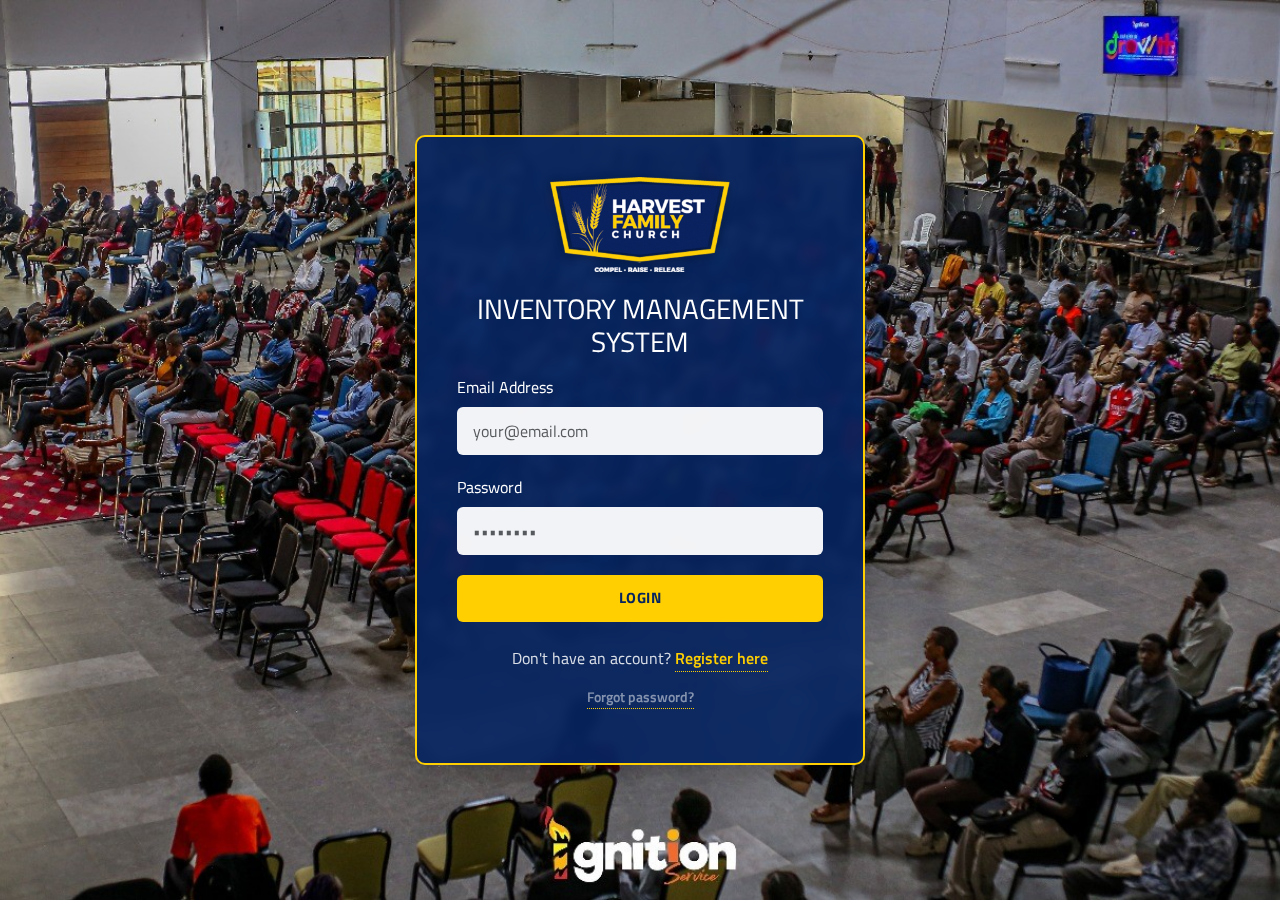
<file: Frontend/index.html>
<!DOCTYPE html>
<html lang="en">
<head>
    <meta charset="UTF-8">
    <meta name="viewport" content="width=device-width, initial-scale=1.0">
    <title>Login | HFC Inventory</title>
    <link rel="stylesheet" href="https://cdn.jsdelivr.net/npm/bootstrap@5.3.0/dist/css/bootstrap.min.css">
    <link rel="stylesheet" href="https://cdn.jsdelivr.net/npm/bootstrap-icons@1.10.0/font/bootstrap-icons.css">
    <link rel="stylesheet" href="css/auth.css">
    <link href="https://fonts.googleapis.com/css2?family=Titillium+Web:wght@400;600;700&display=swap" rel="stylesheet">
    <style>
        .church-logo {
            text-indent: 100%;
            white-space: nowrap;
            overflow: hidden;
        }
    </style>
</head>
<body class="auth-page">
    <div class="auth-container">
        <div class="text-center mb-3">
            <img src="images/HFC-logo.png" alt="Harvest Family Church" class="church-logo">
            <h3 class="mt-2">INVENTORY MANAGEMENT SYSTEM</h3>
        </div>
        
        <form id="loginForm" class="auth-form">
            <div class="mb-3">
                <label for="email" class="form-label">Email Address</label>
                <input type="email" id="email" class="form-control" placeholder="your@email.com" required>
            </div>
            <div class="mb-3">
                <label for="password" class="form-label">Password</label>
                <input type="password" id="password" class="form-control" placeholder="••••••••" required>
            </div>
            <button type="submit" class="btn btn-hfc w-100">
                <span id="loginSpinner" class="spinner-border spinner-border-sm d-none"></span>
                Login
            </button>
            <div id="loginError" class="alert alert-danger mt-3 d-none"></div>
        </form>

        <div class="auth-footer mt-4">
            <p>Don't have an account? <a href="register.html">Register here</a></p>
            <p class="small mt-2"><a href="#" class="text-white-50">Forgot password?</a></p>
        </div>
    </div>

    <script>
        // Check if the user is already logged in
        const wasLoggedIn = localStorage.getItem('wasLoggedIn');
        const existingUser = JSON.parse(localStorage.getItem('user'));
        if (existingUser && wasLoggedIn === 'true') {
            // Smart redirection based on role (default to 'clerk' if missing)
            const role = existingUser.role || 'clerk';
    const redirectPage = role === 'admin' ? 'dashboard.html' : 'inventory.html';
    window.location.href = redirectPage;
}

        document.getElementById('loginForm').addEventListener('submit', function(event) {
            event.preventDefault();

            const email = document.getElementById('email').value.trim();
            const password = document.getElementById('password').value.trim();
            const spinner = document.getElementById('loginSpinner');
            const errorBox = document.getElementById('loginError');

            spinner.classList.remove('d-none');
            errorBox.classList.add('d-none');

            // Simulated user list (you can replace this with your real users from localStorage)
            const users = JSON.parse(localStorage.getItem('users')) || [];

            const foundUser = users.find(user => user.email === email && user.password === password);

            if (foundUser) {
                // Store user in localStorage and redirect
                localStorage.setItem('user', JSON.stringify(foundUser));

                const role = foundUser.role || 'clerk';
                const redirectPage = role === 'admin' ? 'dashboard.html' : 'inventory.html';
                window.location.href = redirectPage;
            } else {
                errorBox.textContent = 'Invalid email or password. Please try again.';
                errorBox.classList.remove('d-none');
            }

            spinner.classList.add('d-none');
        });
    </script>
</body>
</html>
</file>
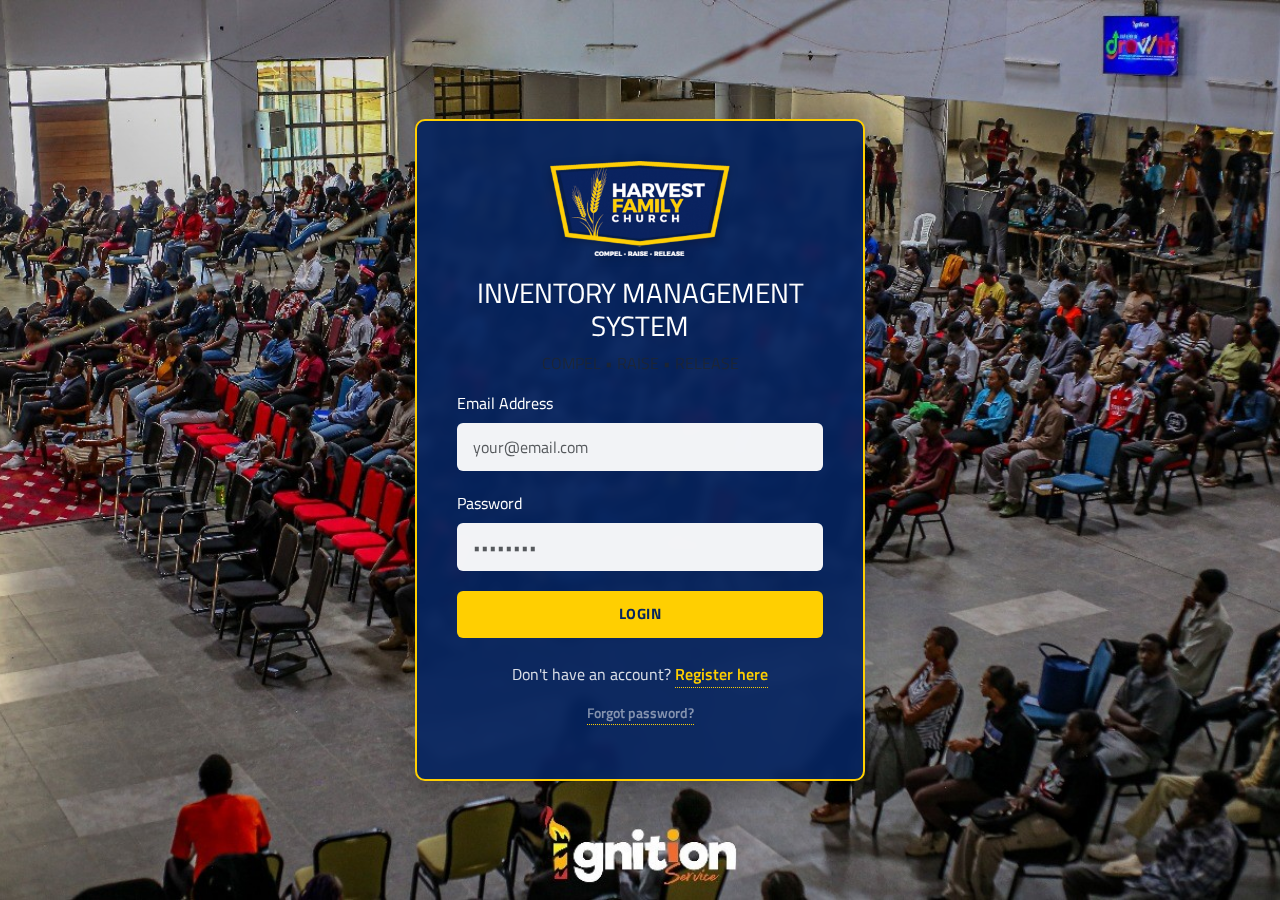
<file: Updated codes/index.html>
<!DOCTYPE html>
<html lang="en">
<head>
    <meta charset="UTF-8">
    <meta name="viewport" content="width=device-width, initial-scale=1.0">
    <title>Login | HFC Inventory</title>
    <link rel="stylesheet" href="https://cdn.jsdelivr.net/npm/bootstrap@5.3.0/dist/css/bootstrap.min.css">
    <link rel="stylesheet" href="https://cdn.jsdelivr.net/npm/bootstrap-icons@1.10.0/font/bootstrap-icons.css">
    <link rel="stylesheet" href="css/auth.css">
    <link href="https://fonts.googleapis.com/css2?family=Titillium+Web:wght@400;600;700&display=swap" rel="stylesheet">
    <style>
        /* Additional style to ensure logo text doesn't show */
        .church-logo {
            text-indent: 100%;
            white-space: nowrap;
            overflow: hidden;
        }
    </style>
</head>
<body class="auth-page">
    <div class="auth-container">
        <div class="text-center mb-3"> <!-- Reduced margin-bottom -->
            <img src="images/HFC-logo.png" alt="Harvest Family Church" class="church-logo">
            <h3 class="mt-2">INVENTORY MANAGEMENT SYSTEM</h3> <!-- Reduced margin-top -->
            <p class="text-muted">COMPEL • RAISE • RELEASE</p>
        </div>
        
        <form id="loginForm" class="auth-form">
            <div class="mb-3">
                <label for="email" class="form-label">Email Address</label>
                <input type="email" id="email" class="form-control" placeholder="your@email.com" required>
            </div>
            <div class="mb-3">
                <label for="password" class="form-label">Password</label>
                <input type="password" id="password" class="form-control" placeholder="••••••••" required>
            </div>
            <button type="submit" class="btn btn-hfc w-100">
                <span id="loginSpinner" class="spinner-border spinner-border-sm d-none"></span>
                Login
            </button>
            <div id="loginError" class="alert alert-danger mt-3 d-none"></div>
        </form>

        <div class="auth-footer mt-4">
            <p>Don't have an account? <a href="register.html">Register here</a></p>
            <p class="small mt-2"><a href="#" class="text-white-50">Forgot password?</a></p>
        </div>
    </div>

    <script>
        // Check if the user is already logged in by checking localStorage
        const user = JSON.parse(localStorage.getItem('user'));

        // Debugging: Log the user data to the console
        console.log('Logged in user:', user);

        // If a user is found in localStorage, redirect to the inventory page
        if (user) {
            console.log('Redirecting to inventory...');
            window.location.href = 'inventory.html';
        }

        // Handle the login form submission
        document.getElementById('loginForm').addEventListener('submit', function(event) {
            event.preventDefault(); // Prevent the default form submission

            // Show loading spinner while checking credentials
            document.getElementById('loginSpinner').classList.remove('d-none');
            
            // Get the form values
            const email = document.getElementById('email').value;
            const password = document.getElementById('password').value;

            // Sample login credentials (replace with real validation logic)
            if (email === 'admin@hfc.com' && password === 'password123') {
                // Simulate successful login by saving user info to localStorage
                localStorage.setItem('user', JSON.stringify({ email: email, name: 'Admin' }));

                // Redirect to inventory page upon successful login
                window.location.href = 'inventory.html';
            } else {
                // Show error message if login credentials are incorrect
                document.getElementById('loginError').classList.remove('d-none');
                document.getElementById('loginError').textContent = 'Invalid email or password. Please try again.';
            }

            // Hide loading spinner after processing
            document.getElementById('loginSpinner').classList.add('d-none');
        });
    </script>
    <script src="js/auth.js"></script>
</body>
</html>
</file>
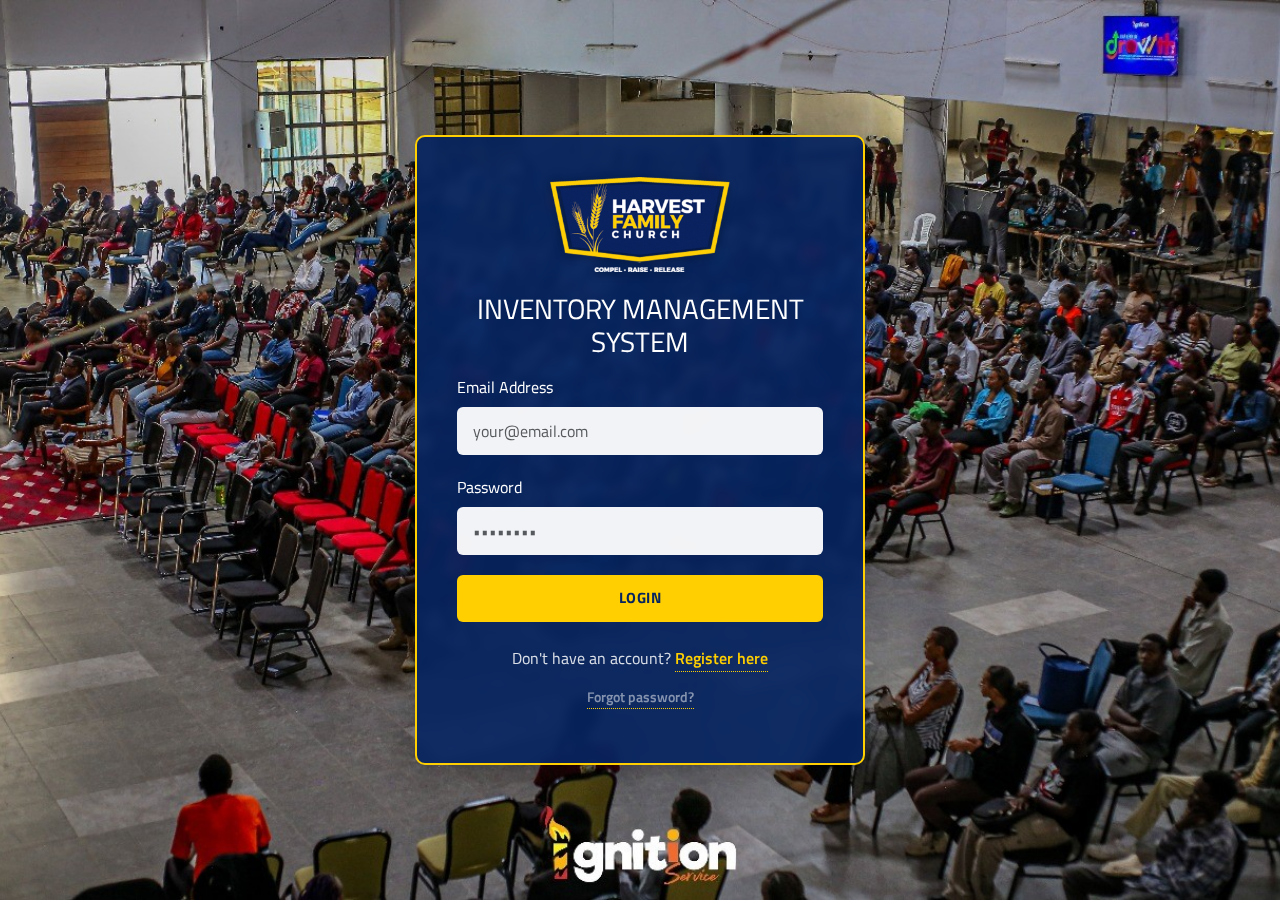
<file: Frontend/dashboard.html>
<!DOCTYPE html>
<html lang="en">
<head>
    <meta charset="UTF-8">
    <meta name="viewport" content="width=device-width, initial-scale=1.0">
    <title>Dashboard | HFC Inventory</title>
    <link rel="stylesheet" href="css/style.css">
    <link rel="stylesheet" href="https://cdn.jsdelivr.net/npm/bootstrap@5.3.0/dist/css/bootstrap.min.css">
    <link rel="stylesheet" href="https://cdn.jsdelivr.net/npm/bootstrap-icons@1.10.0/font/bootstrap-icons.css">
    <link href="https://fonts.googleapis.com/css2?family=Titillium+Web:wght@400;600;700&display=swap" rel="stylesheet">
</head>
<body>
    <span id="currentUserName">User</span>
    <!-- Dynamic Navbar -->
    <div id="navbarContainer"></div>

    <div class="container py-4">
        <!-- Welcome Banner -->
        <div class="card bg-hfc-blue text-white mb-4 border-0 shadow">
            <div class="card-body">
                <div class="row align-items-center">
                    <div class="col-md-8">
                        <h2 class="mb-3">Welcome, <span id="dashboardUserName">Administrator</span></h2>
                        <p class="mb-0">Last login: <span id="lastLoginDate">Today</span></p>
                    </div>
                    <div class="col-md-4 text-center">
                        <img src="images/HFC-logo.png" alt="HFC Logo" class="img-fluid" style="max-height: 80px;">
                    </div>
                </div>
            </div>
        </div>

        <!-- Quick Stats -->
        <div class="row mb-4">
            <!-- Quick Stats Cards go here -->
            <div class="col-md-4 mb-3">
                <div class="card h-100 border-0 shadow-sm hover-effect">
                    <div class="card-body">
                        <div class="d-flex justify-content-between align-items-center">
                            <div>
                                <h6 class="text-muted mb-2">TOTAL ITEMS</h6>
                                <h3 class="mb-0" id="totalItems">127</h3>
                            </div>
                            <div class="bg-hfc-blue-light rounded-circle p-3">
                                <i class="bi bi-box-seam text-white fs-4"></i>
                            </div>
                        </div>
                    </div>
                </div>
            </div>
            <div class="col-md-4 mb-3">
                <div class="card h-100 border-0 shadow-sm hover-effect">
                    <div class="card-body">
                        <div class="d-flex justify-content-between align-items-center">
                            <div>
                                <h6 class="text-muted mb-2">LOW STOCK</h6>
                                <h3 class="mb-0" id="lowStock">8</h3>
                            </div>
                            <div class="bg-warning rounded-circle p-3">
                                <i class="bi bi-exclamation-triangle text-white fs-4"></i>
                            </div>
                        </div>
                    </div>
                </div>
            </div>
            <div class="col-md-4 mb-3">
                <div class="card h-100 border-0 shadow-sm hover-effect">
                    <div class="card-body">
                        <div class="d-flex justify-content-between align-items-center">
                            <div>
                                <h6 class="text-muted mb-2">CATEGORIES</h6>
                                <h3 class="mb-0" id="categoriesCount">12</h3>
                            </div>
                            <div class="bg-success rounded-circle p-3">
                                <i class="bi bi-tags text-white fs-4"></i>
                            </div>
                        </div>
                    </div>
                </div>
            </div>
        </div>

        <div class="dropdown">
            <button class="btn btn-outline-light dropdown-toggle" type="button" data-bs-toggle="dropdown" aria-expanded="false">
                <i class="bi bi-person-circle"></i> <span id="userName">Shekinah</span>
            </button>
            <ul class="dropdown-menu dropdown-menu-end">
                <li><a class="dropdown-item" href="#" onclick="logout()">Logout</a></li>
            </ul>
        </div>        

        <!-- Recent Activity -->
        <div class="row">
            <div class="col-md-8 mb-4">
                <div class="card border-0 shadow">
                    <div class="card-header bg-hfc-blue text-white">
                        <h5 class="mb-0"><i class="bi bi-clock-history me-2"></i>Recent Activity</h5>
                    </div>
                    <div class="card-body">
                        <div class="list-group list-group-flush" id="recentActivityList">
                            <!-- Dynamic content for recent activity will go here -->
                        </div>
                    </div>
                </div>
            </div>

            <div class="col-md-4">
                <div class="card border-0 shadow">
                    <div class="card-header bg-hfc-blue text-white">
                        <h5 class="mb-0"><i class="bi bi-lightning-charge me-2"></i>Quick Actions</h5>
                    </div>
                    <div class="card-body">
                        <a href="inventory.html" class="btn btn-hfc-blue w-100 mb-3">
                            <i class="bi bi-box-seam me-2"></i>Manage Inventory
                        </a>
                        <button class="btn btn-outline-hfc-blue w-100 mb-3">
                            <i class="bi bi-plus-circle me-2"></i>Add New Item
                        </button>
                        <button class="btn btn-outline-hfc-blue w-100 mb-3">
                            <i class="bi bi-people me-2"></i>Manage Users
                        </button>
                        <button class="btn btn-outline-hfc-blue w-100">
                            <i class="bi bi-printer me-2"></i>Generate Report
                        </button>
                    </div>
                </div>
            </div>
        </div>

    </div>

    <script src="js/main.js"></script>
    <script>
        // Load navbar
        fetch('partials/navbar.html')
            .then(response => {
                if (!response.ok) {
                    throw new Error("Navbar file not found");
                }
                return response.text();
            })
            .then(data => {
                document.getElementById('navbarContainer').innerHTML = data;

                // Update user info
                const user = JSON.parse(localStorage.getItem('user')) || { name: 'Administrator', lastLogin: 'Today' };

                document.getElementById('dashboardUserName').textContent = user.name;
                document.getElementById('userName').textContent = user.name.split(' ')[0];

                if (user.lastLogin) {
                    document.getElementById('lastLoginDate').textContent = new Date(user.lastLogin).toLocaleString();
                }
            })
            .catch(error => console.error("Error loading navbar:", error));
    </script>
    
    <script>
        function logout() {
            localStorage.removeItem('user'); // Clear current user session
            window.location.href = 'index.html'; // Redirect to login page
        }

        // Optional: Block access to dashboard if no user is logged in
        window.addEventListener('DOMContentLoaded', () => {
            const currentUser = JSON.parse(localStorage.getItem('user'));
            if (!currentUser) {
                window.location.href = 'index.html'; // Send to login page
            }
        });

        const currentUser = JSON.parse(localStorage.getItem('user'));
        if (currentUser) {
            document.getElementById('currentUserName').textContent = currentUser.name;
        }

        // Dynamic recent activity
        const recentActivityData = [
            { action: 'Added 10 Bibles to inventory', time: '2 hours ago', icon: 'bi-plus-circle-fill', iconColor: 'text-success' },
            { action: 'Checked out 2 Microphones', time: 'Yesterday', icon: 'bi-dash-circle-fill', iconColor: 'text-danger' },
            { action: 'Updated Communion supplies', time: '3 days ago', icon: 'bi-pencil-fill', iconColor: 'text-primary' }
        ];

        const activityList = document.getElementById('recentActivityList');
        recentActivityData.forEach(activity => {
            const activityItem = document.createElement('div');
            activityItem.classList.add('list-group-item', 'd-flex', 'justify-content-between', 'align-items-center');
            activityItem.innerHTML = `
                <div>
                    <i class="bi ${activity.icon} ${activity.iconColor} me-2"></i>
                    <span>${activity.action}</span>
                </div>
                <small class="text-muted">${activity.time}</small>
            `;
            activityList.appendChild(activityItem);
        });
    </script>
</body>
</html>
</file>
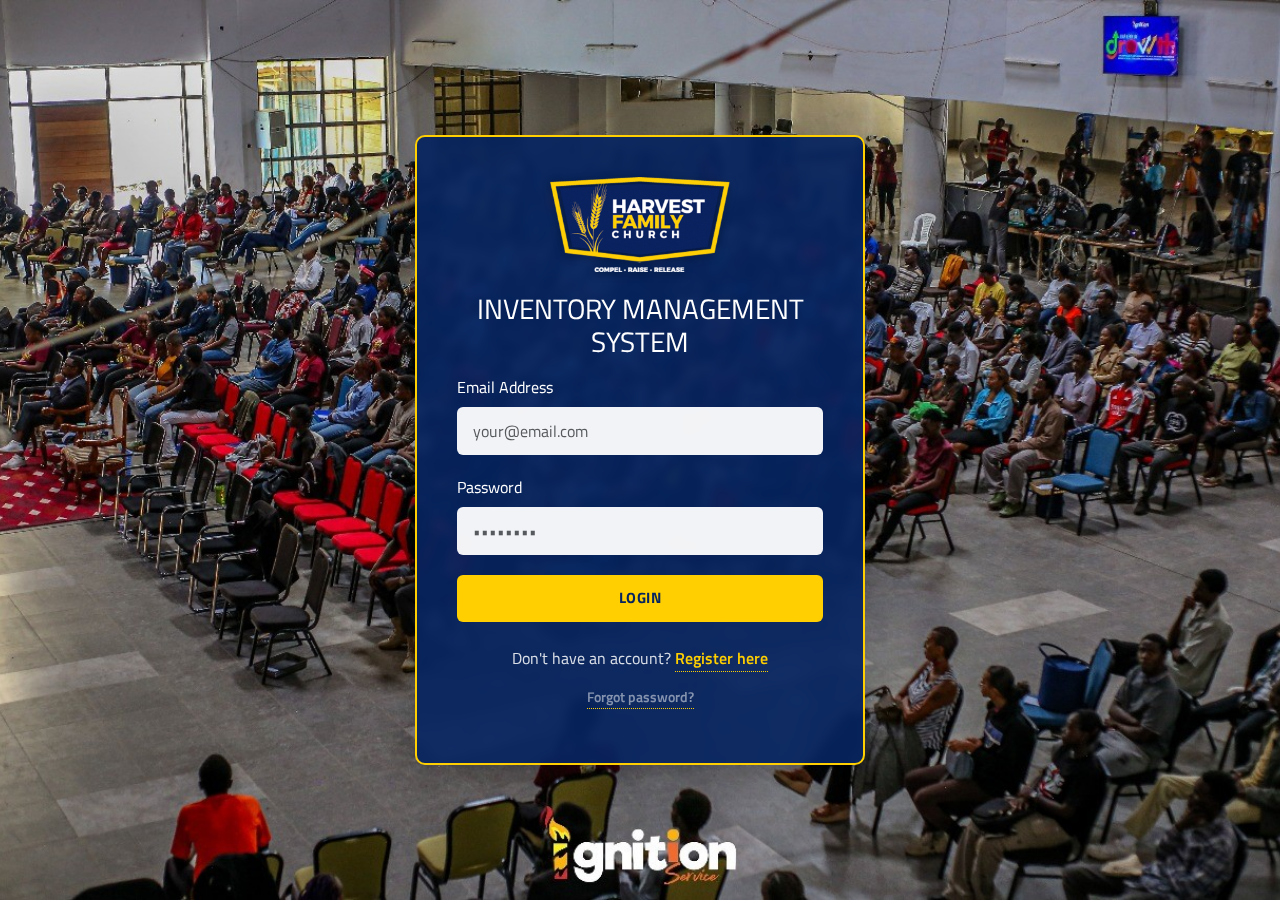
<file: Frontend/inventory.html>
<!DOCTYPE html>
<html lang="en">
<head>
    <meta charset="UTF-8" />
    <meta name="viewport" content="width=device-width, initial-scale=1.0"/>
    <title>Inventory | HFC Management</title>

    <!-- Bootstrap CSS -->
    <link rel="stylesheet" href="https://cdn.jsdelivr.net/npm/bootstrap@5.3.0/dist/css/bootstrap.min.css" />
    
    <!-- Bootstrap Icons -->
    <link rel="stylesheet" href="https://cdn.jsdelivr.net/npm/bootstrap-icons@1.10.0/font/bootstrap-icons.css" />

    <!-- Custom CSS -->
    <link rel="stylesheet" href="css/style.css" />
</head>
<body>
    <!-- Dynamic Navbar -->
    <div id="navbarContainer"></div>

    <div class="container py-4">
        <!-- Page Header -->
        <div class="d-flex justify-content-between align-items-center mb-4">
            <h2><i class="bi bi-box-seam"></i> Inventory Management</h2>
            <button class="btn btn-primary" data-bs-toggle="modal" data-bs-target="#addItemModal">
                <i class="bi bi-plus-lg"></i> Add Item
            </button>
        </div>

        <!-- Filters -->
        <div class="row mb-4">
            <div class="col-md-6">
                <input type="text" id="searchInput" class="form-control" placeholder="Search items..." />
            </div>
            <div class="col-md-6">
                <select id="categoryFilter" class="form-select">
                    <option value="all">All Categories</option>
                    <option value="Books">Books & Literature</option>
                    <option value="Electronics">Electronics</option>
                    <option value="Furniture">Furniture</option>
                    <option value="Music">Musical Instruments</option>
                    <option value="Cleaning">Cleaning & Maintenance</option>
                    <option value="Office">Office Supplies</option>
                    <option value="Worship">Communion & Worship</option>
                    <option value="Kitchen">Kitchen & Hospitality</option>
                    <option value="Events">Event & Decoration</option>
                    <option value="Transport">Vehicles & Transport</option>
                </select>
            </div>
        </div>

        <!-- Inventory Table -->
        <div class="table-responsive">
            <table class="table table-striped table-hover">
                <thead class="table-dark">
                    <tr>
                        <th>ID</th>
                        <th>Item Name</th>
                        <th>Category</th>
                        <th>Quantity</th>
                        <th>Status</th>
                        <th>Actions</th>
                    </tr>
                </thead>
                <tbody id="inventoryTable">
                    <!-- Inventory items will be dynamically inserted here -->
                </tbody>
            </table>
        </div>
    </div>

    <!-- Add Item Modal -->
    <div class="modal fade" id="addItemModal" tabindex="-1" aria-hidden="true">
        <div class="modal-dialog">
            <div class="modal-content">
                <div class="modal-header">
                    <h5 class="modal-title">Add New Item</h5>
                    <button type="button" class="btn-close" data-bs-dismiss="modal" aria-label="Close"></button>
                </div>
                <div class="modal-body">
                    <form id="addItemForm">
                        <!-- You can add your form fields here -->
                        <div class="mb-3">
                            <label for="itemName" class="form-label">Item Name</label>
                            <input type="text" class="form-control" id="itemName" required>
                        </div>
                        <div class="mb-3">
                            <label for="itemCategory" class="form-label">Category</label>
                            <select id="itemCategory" class="form-select" required>
                               <option value="">Select category</option>
                               <option value="Books">Books & Literature</option>
                               <option value="Electronics">Electronics</option>
                               <option value="Furniture">Furniture</option>
                               <option value="Music">Musical Instruments</option>
                               <option value="Cleaning">Cleaning & Maintenance</option>
                               <option value="Office">Office Supplies</option>
                               <option value="Worship">Communion & Worship</option>
                               <option value="Kitchen">Kitchen & Hospitality</option>
                               <option value="Events">Event & Decoration</option>
                               <option value="Transport">Vehicles & Transport</option>
                                <!-- Add more if needed -->
                            </select>
                        </div>
                        <div class="mb-3">
                            <label for="itemQuantity" class="form-label">Quantity</label>
                            <input type="number" class="form-control" id="itemQuantity" required>
                        </div>
                        <button type="submit" class="btn btn-primary">Add Item</button>
                    </form>
                </div>
            </div>
        </div>
    </div>

    <!-- Request Item Modal -->
    <div class="modal fade" id="requestModal" tabindex="-1" aria-hidden="true">
        <div class="modal-dialog">
            <div class="modal-content">
                <div class="modal-header">
                    <h5 class="modal-title">Item Request</h5>
                    <button type="button" class="btn-close" data-bs-dismiss="modal" aria-label="Close"></button>
                </div>
                <div class="modal-body">
                    <form id="requestForm">
                        <!-- You can add your request form fields here -->
                        <div class="mb-3">
                            <label for="requestItemName" class="form-label">Item Name</label>
                            <input type="text" class="form-control" id="requestItemName" required>
                        </div>
                        <div class="mb-3">
                            <label for="requestQuantity" class="form-label">Quantity</label>
                            <input type="number" class="form-control" id="requestQuantity" required>
                        </div>
                        <button type="submit" class="btn btn-success">Submit Request</button>
                    </form>
                </div>
            </div>
        </div>
    </div>

    <!-- Bootstrap Bundle (includes Popper for modals) -->
    <script src="https://cdn.jsdelivr.net/npm/bootstrap@5.3.0/dist/js/bootstrap.bundle.min.js"></script>

    <!-- Your Scripts -->
    <script src="js/main.js"></script>
    <script src="js/inventory.js"></script>
</body>
</html>
</file>
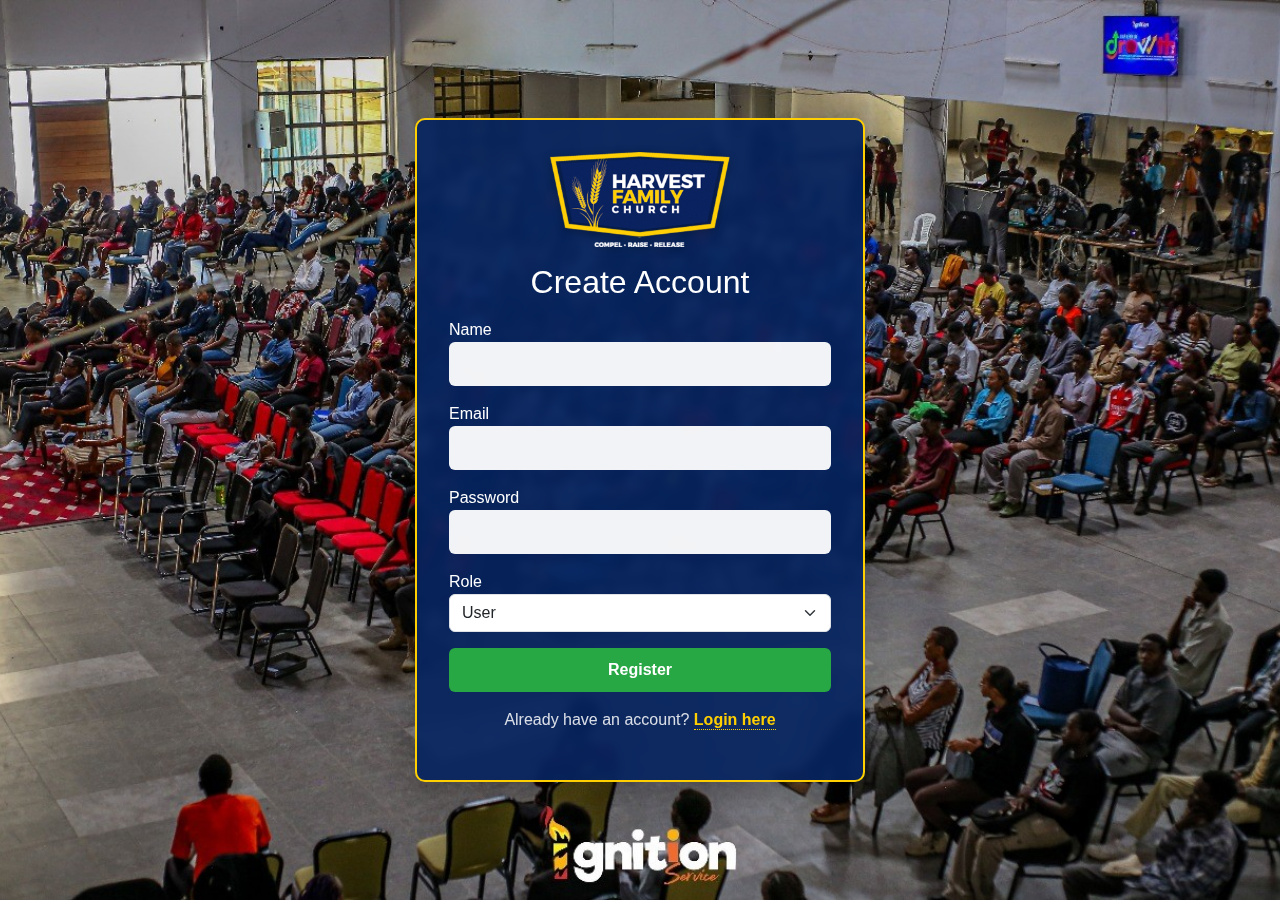
<file: Frontend/register.html>
<!DOCTYPE html>
<html lang="en">
<head>
    <meta charset="UTF-8" />
    <meta name="viewport" content="width=device-width, initial-scale=1.0"/>
    <title>Register | HFC Inventory</title>
    <link rel="stylesheet" href="https://cdn.jsdelivr.net/npm/bootstrap@5.3.0/dist/css/bootstrap.min.css" />
    <link rel="stylesheet" href="css/auth.css" />
    <style>
        .church-logo {
            max-width: 180px;
            height: auto;
            margin: 0 auto 1rem;
            display: block;
            text-indent: -9999px;
            overflow: hidden;
        }
        .auth-container {
            padding: 2rem;
        }
        .auth-form input {
            width: 100%;
            padding: 10px;
            margin-bottom: 1rem;
        }
        .btn-success {
            width: 100%;
            padding: 10px;
        }
    </style>
</head>
<body class="auth-page">
    <div class="auth-container">
        <div class="text-center mb-3">
            <img src="images/HFC-logo.png" alt="Harvest Family Church" class="church-logo" />
            <h2>Create Account</h2>
        </div>

        <form id="registerForm" class="auth-form">
            <form action="register.php" method="post">
                <div class="mb-3">
                    <label>Name</label>
                    <input type="text" name="name" class="form-control" required />
                </div>
                <div class="mb-3">
                    <label>Email</label>
                    <input type="email" name="email" class="form-control" required />
                </div>
                <div class="mb-3">
                    <label>Password</label>
                    <input type="password" name="password" class="form-control" required />
                </div>
                <div class="mb-3">
                    <label>Role</label>
                    <select name="role" class="form-select" required>
                        <option value="user">User</option>
                        <option value="admin">Admin</option>
                    </select>
                </div>
                <button type="submit" class="btn btn-success w-100" id="registerBtn">
                <span id="registerSpinner" class="spinner-border spinner-border-sm d-none"></span>
                <span id="registerText">Register</span>
            </button>        

            <div id="registerError" class="alert alert-danger mt-3 d-none"></div>
        </form>

        <div class="auth-footer mt-3">
            <p>Already have an account? <a href="index.html">Login here</a></p>
        </div>
    </div>

    <script>
        // Register form handler
        document.getElementById('registerForm').addEventListener('submit', function (event) {
            event.preventDefault();

            const name = document.getElementById('name').value.trim();
            const email = document.getElementById('email').value.trim();
            const password = document.getElementById('password').value;

            const registerBtn = document.getElementById('registerBtn');
            const spinner = document.getElementById('registerSpinner');
            const registerText = document.getElementById('registerText');
            const errorBox = document.getElementById('registerError');

            // Reset UI
            errorBox.classList.add('d-none');
            spinner.classList.remove('d-none');
            registerText.textContent = 'Registering...';
            registerBtn.disabled = true;

            // Password validation
            if (password.length < 6) {
                return showError("Password must be at least 6 characters.");
            }

            // Get users
            let users = JSON.parse(localStorage.getItem('users')) || [];

            // Check for duplicate
            if (users.some(user => user.email === email)) {
                return showError("An account with this email already exists.");
            }

            // Save user
            const newUser = { name, email, password };
            users.push(newUser);
            localStorage.setItem('users', JSON.stringify(users));

            // Auto-login: store current user
            localStorage.setItem('user', JSON.stringify({ name, email }));

            // Redirect to dashboard
            setTimeout(() => {
                window.location.href = 'dashboard.html';
            }, 1000);
        });

        // Show error message
        function showError(message) {
            const errorBox = document.getElementById('registerError');
            const spinner = document.getElementById('registerSpinner');
            const registerText = document.getElementById('registerText');
            const registerBtn = document.getElementById('registerBtn');

            errorBox.textContent = message;
            errorBox.classList.remove('d-none');
            spinner.classList.add('d-none');
            registerText.textContent = 'Register';
            registerBtn.disabled = false;
        }
    </script>
</body>
</html>
</file>
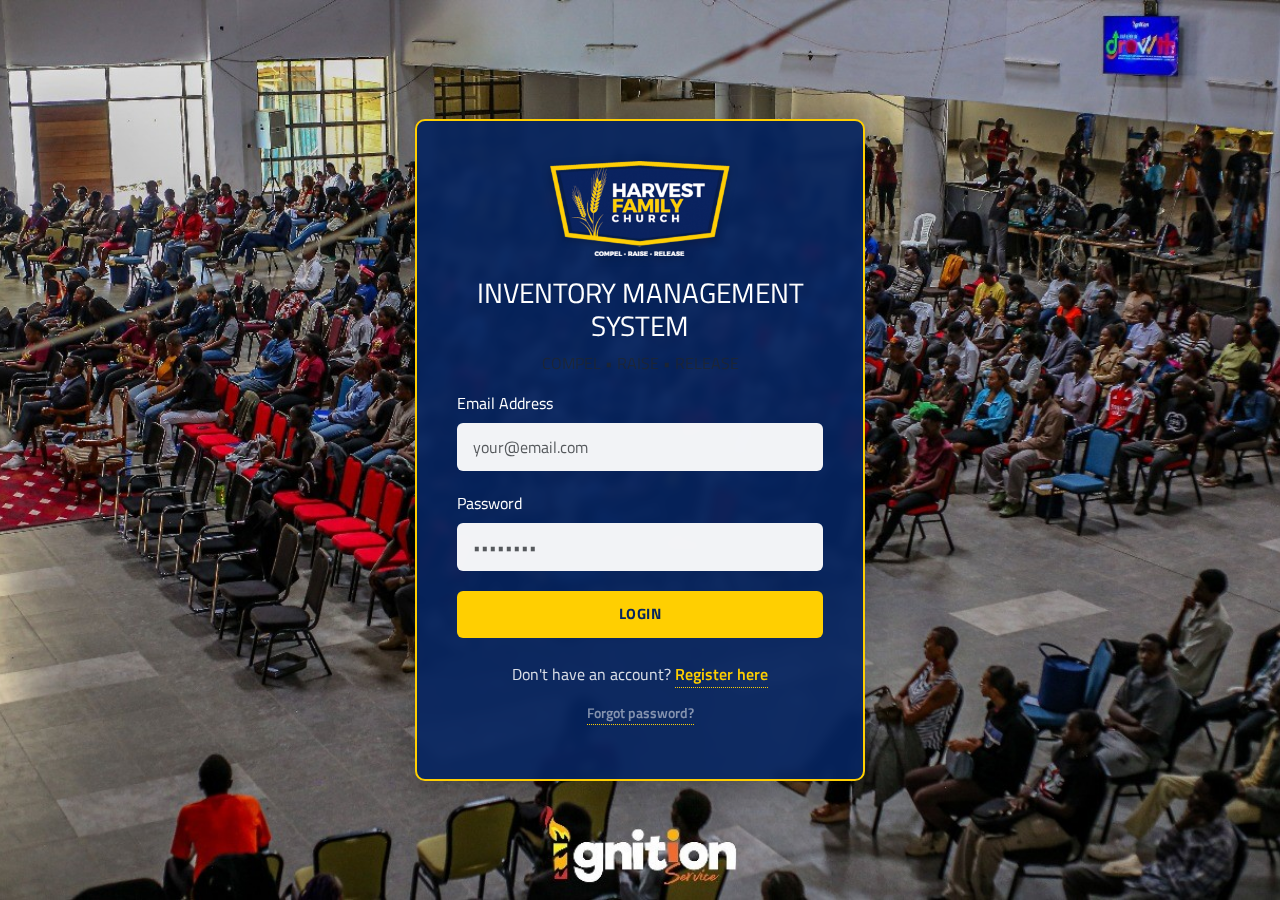
<file: Updated codes/dashboard.html>
<!DOCTYPE html>
<html lang="en">
<head>
    <meta charset="UTF-8">
    <meta name="viewport" content="width=device-width, initial-scale=1.0">
    <title>Dashboard | HFC Inventory</title>
    <link rel="stylesheet" href="css/style.css">
    <link rel="stylesheet" href="https://cdn.jsdelivr.net/npm/bootstrap@5.3.0/dist/css/bootstrap.min.css">
    <link rel="stylesheet" href="https://cdn.jsdelivr.net/npm/bootstrap-icons@1.10.0/font/bootstrap-icons.css">
    <link href="https://fonts.googleapis.com/css2?family=Titillium+Web:wght@400;600;700&display=swap" rel="stylesheet">
</head>
<body>
    <!-- Dynamic Navbar -->
    <div id="navbarContainer"></div>

    <div class="container py-4">
        <!-- Welcome Banner -->
        <div class="card bg-hfc-blue text-white mb-4 border-0 shadow">
            <div class="card-body">
                <div class="row align-items-center">
                    <div class="col-md-8">
                        <h2 class="mb-3">Welcome, <span id="dashboardUserName">Administrator</span></h2>
                        <p class="mb-0">Last login: <span id="lastLoginDate">Today</span></p>
                    </div>
                    <div class="col-md-4 text-center">
                        <img src="images/HFC-logo.png" alt="HFC Logo" class="img-fluid" style="max-height: 80px;">
                    </div>
                </div>
            </div>
        </div>

        <!-- Quick Stats -->
        <div class="row mb-4">
            <!-- Quick Stats Cards go here -->
            <div class="col-md-4 mb-3">
                <div class="card h-100 border-0 shadow-sm hover-effect">
                    <div class="card-body">
                        <div class="d-flex justify-content-between align-items-center">
                            <div>
                                <h6 class="text-muted mb-2">TOTAL ITEMS</h6>
                                <h3 class="mb-0">127</h3>
                            </div>
                            <div class="bg-hfc-blue-light rounded-circle p-3">
                                <i class="bi bi-box-seam text-white fs-4"></i>
                            </div>
                        </div>
                    </div>
                </div>
            </div>
            <div class="col-md-4 mb-3">
                <div class="card h-100 border-0 shadow-sm hover-effect">
                    <div class="card-body">
                        <div class="d-flex justify-content-between align-items-center">
                            <div>
                                <h6 class="text-muted mb-2">LOW STOCK</h6>
                                <h3 class="mb-0">8</h3>
                            </div>
                            <div class="bg-warning rounded-circle p-3">
                                <i class="bi bi-exclamation-triangle text-white fs-4"></i>
                            </div>
                        </div>
                    </div>
                </div>
            </div>
            <div class="col-md-4 mb-3">
                <div class="card h-100 border-0 shadow-sm hover-effect">
                    <div class="card-body">
                        <div class="d-flex justify-content-between align-items-center">
                            <div>
                                <h6 class="text-muted mb-2">CATEGORIES</h6>
                                <h3 class="mb-0">12</h3>
                            </div>
                            <div class="bg-success rounded-circle p-3">
                                <i class="bi bi-tags text-white fs-4"></i>
                            </div>
                        </div>
                    </div>
                </div>
            </div>
        </div>

        <!-- Recent Activity -->
        <div class="row">
            <!-- Recent Activity and Quick Actions go here -->
            <div class="col-md-8 mb-4">
                <div class="card border-0 shadow">
                    <div class="card-header bg-hfc-blue text-white">
                        <h5 class="mb-0"><i class="bi bi-clock-history me-2"></i>Recent Activity</h5>
                    </div>
                    <div class="card-body">
                        <div class="list-group list-group-flush">
                            <div class="list-group-item d-flex justify-content-between align-items-center">
                                <div>
                                    <i class="bi bi-plus-circle-fill text-success me-2"></i>
                                    <span>Added 10 Bibles to inventory</span>
                                </div>
                                <small class="text-muted">2 hours ago</small>
                            </div>
                            <div class="list-group-item d-flex justify-content-between align-items-center">
                                <div>
                                    <i class="bi bi-dash-circle-fill text-danger me-2"></i>
                                    <span>Checked out 2 Microphones</span>
                                </div>
                                <small class="text-muted">Yesterday</small>
                            </div>
                            <div class="list-group-item d-flex justify-content-between align-items-center">
                                <div>
                                    <i class="bi bi-pencil-fill text-primary me-2"></i>
                                    <span>Updated Communion supplies</span>
                                </div>
                                <small class="text-muted">3 days ago</small>
                            </div>
                        </div>
                    </div>
                </div>
            </div>

            <div class="col-md-4">
                <div class="card border-0 shadow">
                    <div class="card-header bg-hfc-blue text-white">
                        <h5 class="mb-0"><i class="bi bi-lightning-charge me-2"></i>Quick Actions</h5>
                    </div>
                    <div class="card-body">
                        <a href="inventory.html" class="btn btn-hfc-blue w-100 mb-3">
                            <i class="bi bi-box-seam me-2"></i>Manage Inventory
                        </a>
                        <button class="btn btn-outline-hfc-blue w-100 mb-3">
                            <i class="bi bi-plus-circle me-2"></i>Add New Item
                        </button>
                        <button class="btn btn-outline-hfc-blue w-100 mb-3">
                            <i class="bi bi-people me-2"></i>Manage Users
                        </button>
                        <button class="btn btn-outline-hfc-blue w-100">
                            <i class="bi bi-printer me-2"></i>Generate Report
                        </button>
                    </div>
                </div>
            </div>
        </div>
        </div>
    </div>

    <script src="js/main.js"></script>
    <script>
        // Load navbar
        fetch('partials/navbar.html')
            .then(response => {
                if (!response.ok) {
                    throw new Error("Navbar file not found");
                }
                return response.text();
            })
            .then(data => {
                document.getElementById('navbarContainer').innerHTML = data;

                // Update user info
                const user = JSON.parse(localStorage.getItem('user')) || { name: 'Administrator', lastLogin: 'Today' };

                document.getElementById('dashboardUserName').textContent = user.name;
                
                if (document.getElementById('userName')) {
                    document.getElementById('userName').textContent = user.name.split(' ')[0];
                }

                if (user.lastLogin) {
                    document.getElementById('lastLoginDate').textContent = new Date(user.lastLogin).toLocaleString();
                }
            })
            .catch(error => console.error("Error loading navbar:", error));
    </script>
</body>
</html>
</file>
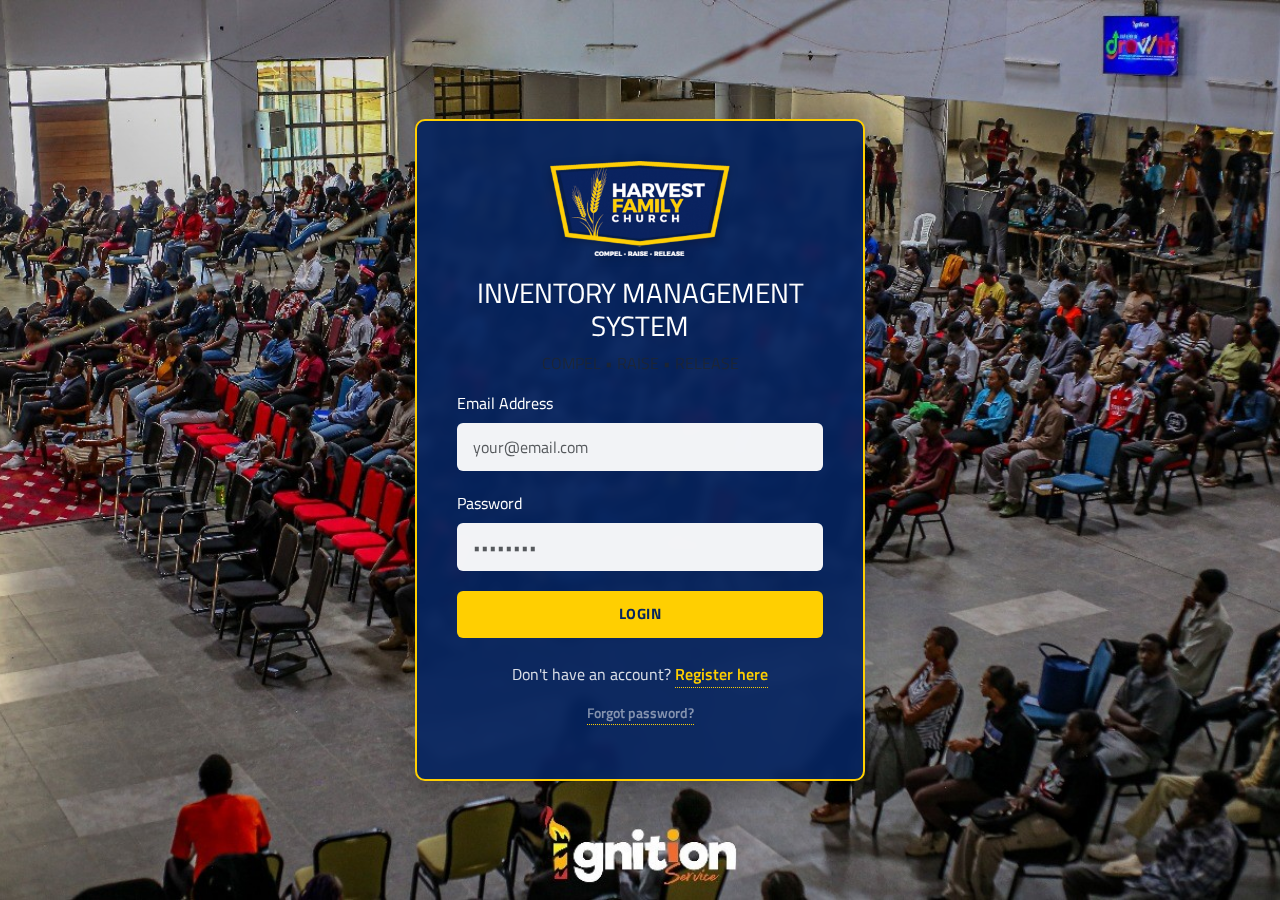
<file: Updated codes/inventory.html>
<!DOCTYPE html>
<html lang="en">
<head>
    <meta charset="UTF-8">
    <meta name="viewport" content="width=device-width, initial-scale=1.0">
    <title>Inventory | HFC Management</title>
    <link rel="stylesheet" href="https://cdn.jsdelivr.net/npm/bootstrap@5.3.0/dist/css/bootstrap.min.css">
    <link rel="stylesheet" href="css/style.css">
<script src="js/inventory.js"></script>
</head>
<body>
    <!-- Dynamic Navbar -->
    <div id="navbarContainer"></div>

    <div class="container py-4">
        <div class="d-flex justify-content-between align-items-center mb-4">
            <h2><i class="bi bi-box-seam"></i> Inventory Management</h2>
            <button class="btn btn-primary" data-bs-toggle="modal" data-bs-target="#addItemModal">
                <i class="bi bi-plus-lg"></i> Add Item
            </button>
        </div>

        <!-- Filters -->
        <div class="row mb-4">
            <div class="col-md-6">
                <input type="text" id="searchInput" class="form-control" placeholder="Search items...">
            </div>
            <div class="col-md-6">
                <select id="categoryFilter" class="form-select">
                    <option value="all">All Categories</option>
                    <option value="Books">Books & Literature</option>
                    <option value="Electronics">Electronics</option>
                    <option value="Furniture">Furniture</option>
                    <option value="Music">Musical Instruments</option>
                    <option value="Cleaning">Cleaning & Maintenance</option>
                    <option value="Office">Office Supplies</option>
                    <option value="Worship">Communion & Worship</option>
                    <option value="Kitchen">Kitchen & Hospitality</option>
                    <option value="Events">Event & Decoration</option>
                    <option value="Transport">Vehicles & Transport</option>
                </select>
            </div>
        </div>

        <!-- Inventory Table -->
        <div class="table-responsive">
            <table class="table table-striped table-hover">
                <thead class="table-dark">
                    <tr>
                        <th>ID</th>
                        <th>Item Name</th>
                        <th>Category</th>
                        <th>Quantity</th>
                        <th>Status</th>
                        <th>Actions</th>
                    </tr>
                </thead>
                <tbody id="inventoryTable">
                    <!-- Items will be loaded here -->
                </tbody>
            </table>
        </div>
    </div>

    <!-- Add Item Modal -->
    <div class="modal fade" id="addItemModal" tabindex="-1" aria-hidden="true">
        <div class="modal-dialog">
            <div class="modal-content">
                <div class="modal-header">
                    <h5 class="modal-title">Add New Item</h5>
                    <button type="button" class="btn-close" data-bs-dismiss="modal" aria-label="Close"></button>
                </div>
                <div class="modal-body">
                    <form id="addItemForm">
                        <!-- Form fields will be here -->
                    </form>
                </div>
            </div>
        </div>
    </div>

    <!-- Request Item Modal -->
    <div class="modal fade" id="requestModal" tabindex="-1" aria-hidden="true">
        <div class="modal-dialog">
            <div class="modal-content">
                <div class="modal-header">
                    <h5 class="modal-title">Item Request</h5>
                    <button type="button" class="btn-close" data-bs-dismiss="modal" aria-label="Close"></button>
                </div>
                <div class="modal-body">
                    <form id="requestForm">
                        <!-- Form fields will be here -->
                    </form>
                </div>
            </div>
        </div>
    </div>

    <!-- Scripts -->
    <script src="js/main.js"></script>
</body>
</html>
</file>
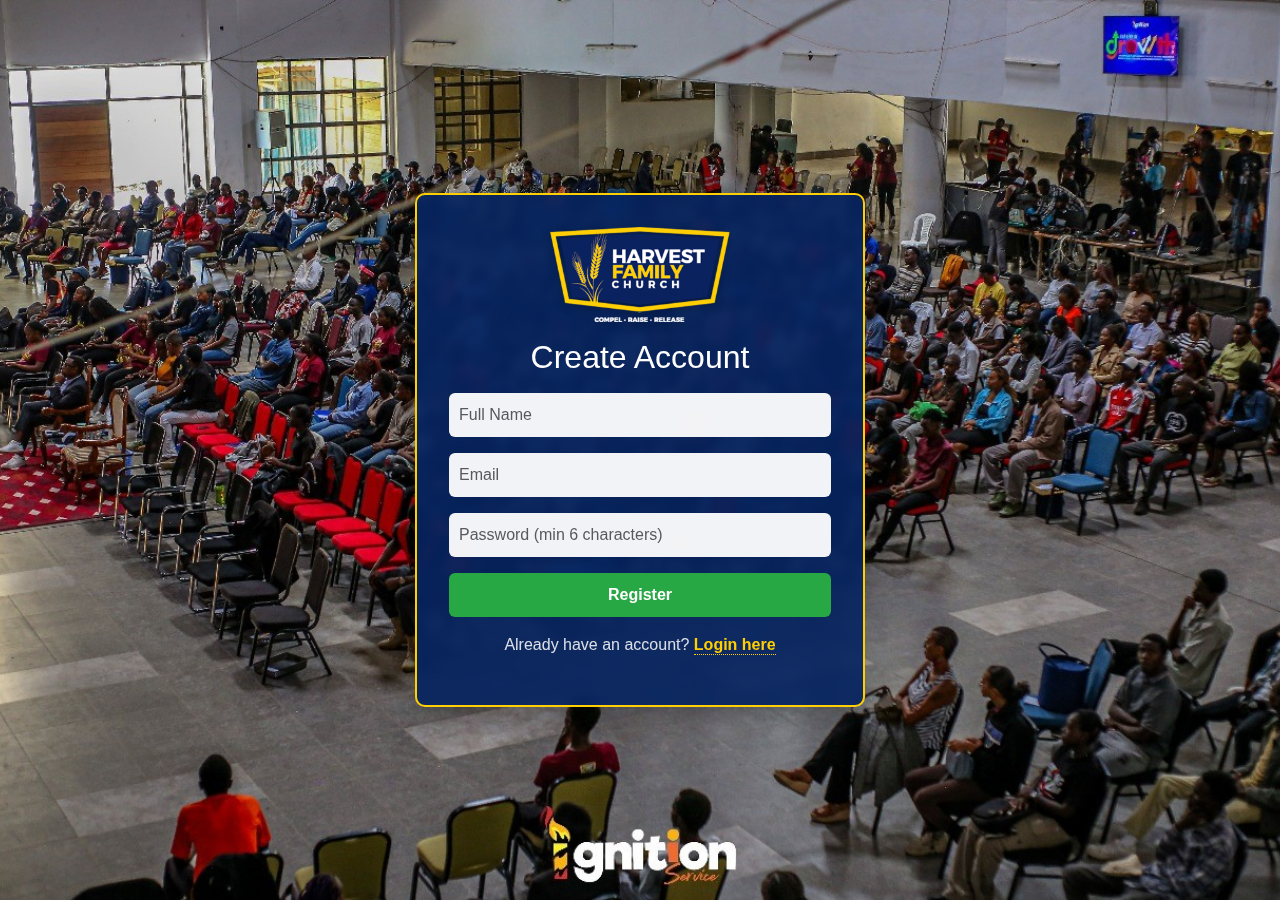
<file: Updated codes/register.html>
<!DOCTYPE html>
<html lang="en">
<head>
    <meta charset="UTF-8">
    <meta name="viewport" content="width=device-width, initial-scale=1.0">
    <title>Register | HFC Inventory</title>
    <link rel="stylesheet" href="https://cdn.jsdelivr.net/npm/bootstrap@5.3.0/dist/css/bootstrap.min.css">
    <link rel="stylesheet" href="css/auth.css">
<script src="js/auth.js"></script>
    <style>
        /* Additional fixes for register page */
        .church-logo {
            max-width: 180px;
            height: auto;
            margin: 0 auto 1rem;
            display: block;
            text-indent: -9999px; /* Better alt text hiding */
            overflow: hidden;
        }
        .auth-container {
            padding: 2rem;
        }
        .auth-form input {
            width: 100%;
            padding: 10px;
            margin-bottom: 1rem;
        }
        .btn-success {
            width: 100%;
            padding: 10px;
        }
    </style>
</head>
<body class="auth-page">
    <div class="auth-container">
        <div class="text-center mb-3">
            <!-- Logo with proper alt text handling -->
            <img src="images/HFC-logo.png" alt="Harvest Family Church" class="church-logo">
            <h2>Create Account</h2>
        </div>
        
        <form id="registerForm" class="auth-form">
            <!-- Existing form fields... -->
            <div class="mb-3">
                <input type="text" id="name" class="form-control" placeholder="Full Name" required>
            </div>
            <div class="mb-3">
                <input type="email" id="email" class="form-control" placeholder="Email" required>
            </div>
            <div class="mb-3">
                <input type="password" id="password" class="form-control" placeholder="Password (min 6 characters)" required>
            </div>
            
            <!-- Updated Button with Loading Spinner -->
            <button type="submit" class="btn btn-success w-100" id="registerBtn">
                <span id="registerSpinner" class="spinner-border spinner-border-sm d-none"></span>
                <span id="registerText">Register</span>
            </button>
            
            <div id="registerError" class="alert alert-danger mt-3 d-none"></div>
        </form>

        <div class="auth-footer mt-3">
            <p>Already have an account? <a href="index.html">Login here</a></p>
        </div>
    </div>
</body>
</html>
</file>
<file: Frontend/css/auth.css>
:root {
    --hfc-blue: #052460;
    --hfc-yellow: #FFCF01;
    --hfc-blue-light: #1a3a7a;
    --hfc-yellow-dark: #e6b900;
    --hfc-green: #28a745;
    --hfc-red: #dc3545;
}

/* Base Styles */
.auth-page {
    background: url('../images/bg.jpg') no-repeat center center fixed;
    background-size: cover;
    height: 100vh;
    display: flex;
    align-items: center;
    justify-content: center;
    font-family: 'Titillium Web', sans-serif;
}

.auth-container {
    background: rgba(5, 36, 96, 0.92);
    padding: 2.5rem;
    border-radius: 10px;
    width: 100%;
    max-width: 450px;
    box-shadow: 0 8px 32px rgba(0, 0, 0, 0.3);
    border: 2px solid var(--hfc-yellow);
    color: white;
    backdrop-filter: blur(4px);
}

/* Logo Styles */
.church-logo {
    max-width: 180px;
    height: auto;
    display: block;
    margin: 0 auto 1.25rem;
    text-indent: -9999px;
    overflow: hidden;
    filter: drop-shadow(0 2px 4px rgba(0,0,0,0.3));
}

/* Form Elements */
.auth-form input {
    width: 100%;
    padding: 12px 16px;
    margin-bottom: 1.25rem;
    border: none;
    border-radius: 6px;
    background: rgba(255, 255, 255, 0.95);
    font-size: 1rem;
    transition: all 0.3s cubic-bezier(0.25, 0.8, 0.25, 1);
}

.auth-form input:focus {
    outline: none;
    box-shadow: 0 0 0 3px rgba(255, 207, 1, 0.4);
    transform: translateY(-1px);
}

/* Buttons */
.btn-hfc {
    background-color: var(--hfc-yellow);
    color: var(--hfc-blue);
    border: none;
    padding: 12px;
    font-weight: 700;
    letter-spacing: 0.5px;
    border-radius: 6px;
    transition: all 0.3s ease;
    text-transform: uppercase;
    font-size: 0.95rem;
}

.btn-hfc:hover {
    background-color: var(--hfc-yellow-dark);
    transform: translateY(-2px) scale(1.02);
    box-shadow: 0 4px 12px rgba(0, 0, 0, 0.15);
}

.btn-success {
    background-color: var(--hfc-green);
    border: none;
    padding: 12px;
    font-weight: 600;
    transition: all 0.3s ease;
}

.btn-success:hover {
    background-color: #218838;
    transform: translateY(-2px);
}

/* Footer & Links */
.auth-footer {
    text-align: center;
    margin-top: 1.75rem;
    color: rgba(255, 255, 255, 0.85);
}

.auth-footer a {
    color: var(--hfc-yellow);
    text-decoration: none;
    font-weight: 600;
    transition: all 0.2s ease;
    border-bottom: 1px dotted var(--hfc-yellow);
    padding-bottom: 1px;
}

.auth-footer a:hover {
    color: white;
    border-bottom-style: solid;
}

/* Error States */
#registerError {
    margin-top: 1rem;
    text-align: center;
    padding: 10px 15px;
    border-radius: 5px;
    background-color: var(--hfc-red);
    color: white;
    animation: fadeIn 0.4s ease-out;
}

@keyframes fadeIn {
    from { opacity: 0; transform: translateY(-10px); }
    to { opacity: 1; transform: translateY(0); }
}

/* Responsive Adjustments */
@media (max-width: 576px) {
    .auth-container {
        padding: 1.75rem;
        margin: 0 1rem;
    }
    
    .church-logo {
        max-width: 150px;
    }
}

#registerSpinner {
    margin-right: 8px;
    vertical-align: middle;
}

.alert-success {
    background-color: var(--hfc-green);
    color: white;
    border: none;
    animation: fadeIn 0.3s ease-out;
}

@keyframes fadeIn {
    from { opacity: 0; transform: translateY(-10px); }
    to { opacity: 1; transform: translateY(0); }
}

/* Loading Spinner Styles */
#registerSpinner {
    margin-right: 8px;
    width: 1.2rem;
    height: 1.2rem;
    border-width: 0.15em;
    vertical-align: text-top;
}

/* Button Text Container (for smooth transitions) */
#registerText {
    display: inline-block;
    transition: opacity 0.2s ease;
}

/* Loading state */
.btn-loading #registerText {
    opacity: 0.7;
}
</file>
<file: Updated codes/css/auth.css>
:root {
    --hfc-blue: #052460;
    --hfc-yellow: #FFCF01;
    --hfc-blue-light: #1a3a7a;
    --hfc-yellow-dark: #e6b900;
    --hfc-green: #28a745;
    --hfc-red: #dc3545;
}

/* Base Styles */
.auth-page {
    background: url('../images/bg.jpg') no-repeat center center fixed;
    background-size: cover;
    height: 100vh;
    display: flex;
    align-items: center;
    justify-content: center;
    font-family: 'Titillium Web', sans-serif;
}

.auth-container {
    background: rgba(5, 36, 96, 0.92);
    padding: 2.5rem;
    border-radius: 10px;
    width: 100%;
    max-width: 450px;
    box-shadow: 0 8px 32px rgba(0, 0, 0, 0.3);
    border: 2px solid var(--hfc-yellow);
    color: white;
    backdrop-filter: blur(4px);
}

/* Logo Styles */
.church-logo {
    max-width: 180px;
    height: auto;
    display: block;
    margin: 0 auto 1.25rem;
    text-indent: -9999px;
    overflow: hidden;
    filter: drop-shadow(0 2px 4px rgba(0,0,0,0.3));
}

/* Form Elements */
.auth-form input {
    width: 100%;
    padding: 12px 16px;
    margin-bottom: 1.25rem;
    border: none;
    border-radius: 6px;
    background: rgba(255, 255, 255, 0.95);
    font-size: 1rem;
    transition: all 0.3s cubic-bezier(0.25, 0.8, 0.25, 1);
}

.auth-form input:focus {
    outline: none;
    box-shadow: 0 0 0 3px rgba(255, 207, 1, 0.4);
    transform: translateY(-1px);
}

/* Buttons */
.btn-hfc {
    background-color: var(--hfc-yellow);
    color: var(--hfc-blue);
    border: none;
    padding: 12px;
    font-weight: 700;
    letter-spacing: 0.5px;
    border-radius: 6px;
    transition: all 0.3s ease;
    text-transform: uppercase;
    font-size: 0.95rem;
}

.btn-hfc:hover {
    background-color: var(--hfc-yellow-dark);
    transform: translateY(-2px) scale(1.02);
    box-shadow: 0 4px 12px rgba(0, 0, 0, 0.15);
}

.btn-success {
    background-color: var(--hfc-green);
    border: none;
    padding: 12px;
    font-weight: 600;
    transition: all 0.3s ease;
}

.btn-success:hover {
    background-color: #218838;
    transform: translateY(-2px);
}

/* Footer & Links */
.auth-footer {
    text-align: center;
    margin-top: 1.75rem;
    color: rgba(255, 255, 255, 0.85);
}

.auth-footer a {
    color: var(--hfc-yellow);
    text-decoration: none;
    font-weight: 600;
    transition: all 0.2s ease;
    border-bottom: 1px dotted var(--hfc-yellow);
    padding-bottom: 1px;
}

.auth-footer a:hover {
    color: white;
    border-bottom-style: solid;
}

/* Error States */
#registerError {
    margin-top: 1rem;
    text-align: center;
    padding: 10px 15px;
    border-radius: 5px;
    background-color: var(--hfc-red);
    color: white;
    animation: fadeIn 0.4s ease-out;
}

@keyframes fadeIn {
    from { opacity: 0; transform: translateY(-10px); }
    to { opacity: 1; transform: translateY(0); }
}

/* Responsive Adjustments */
@media (max-width: 576px) {
    .auth-container {
        padding: 1.75rem;
        margin: 0 1rem;
    }
    
    .church-logo {
        max-width: 150px;
    }
}

#registerSpinner {
    margin-right: 8px;
    vertical-align: middle;
}

.alert-success {
    background-color: var(--hfc-green);
    color: white;
    border: none;
    animation: fadeIn 0.3s ease-out;
}

@keyframes fadeIn {
    from { opacity: 0; transform: translateY(-10px); }
    to { opacity: 1; transform: translateY(0); }
}

/* Loading Spinner Styles */
#registerSpinner {
    margin-right: 8px;
    width: 1.2rem;
    height: 1.2rem;
    border-width: 0.15em;
    vertical-align: text-top;
}

/* Button Text Container (for smooth transitions) */
#registerText {
    display: inline-block;
    transition: opacity 0.2s ease;
}

/* Loading state */
.btn-loading #registerText {
    opacity: 0.7;
}
</file>
<file: Frontend/css/style.css>
:root {
    --hfc-blue: #052460;
    --hfc-yellow: #FFCF01;
    --hfc-blue-light: #1a3a7a;
    --hfc-yellow-dark: #e6b900;
    --hfc-purple: #6f42c1;
    --hfc-aqua: #17a2b8;
    --hfc-red: #dc3545;
    --hfc-slate: #6c757d;
    --hfc-green: #28a745;
}

body {
    font-family: 'Titillium Web', sans-serif;
    background-color: #f8f9fa;
}

/* Navbar */
.navbar {
    box-shadow: 0 2px 10px rgba(0, 0, 0, 0.1);
}

.navbar-brand {
    font-weight: 700;
}

/* Cards */
.card {
    border: none;
    transition: all 0.3s ease;
}

.hover-effect:hover {
    transform: translateY(-5px);
    box-shadow: 0 10px 20px rgba(0, 0, 0, 0.1);
}

/* Buttons */
.btn-hfc-blue {
    background-color: var(--hfc-blue);
    color: white;
    transition: all 0.3s ease;
}

.btn-hfc-blue:hover {
    background-color: var(--hfc-blue-light);
    color: white;
    transform: translateY(-2px);
    box-shadow: 0 4px 8px rgba(0, 0, 0, 0.1);
}

.btn-hfc-yellow {
    background-color: var(--hfc-yellow);
    color: var(--hfc-blue);
    transition: all 0.3s ease;
}

.btn-hfc-yellow:hover {
    background-color: var(--hfc-yellow-dark);
    color: var(--hfc-blue);
    transform: translateY(-2px);
}

/* Badges */
.badge {
    font-weight: 500;
    padding: 5px 10px;
}

.bg-purple {
    background-color: var(--hfc-purple);
}

.bg-brown {
    background-color: #795548;
}

.bg-pink {
    background-color: #e83e8c;
}

/* Table */
.table {
    background-color: white;
}

.table th {
    background-color: var(--hfc-blue);
    color: white;
}

/* Animations */
@keyframes fadeIn {
    from { opacity: 0; transform: translateY(10px); }
    to { opacity: 1; transform: translateY(0); }
}

.fade-in {
    animation: fadeIn 0.5s ease forwards;
}

/* Responsive adjustments */
@media (max-width: 768px) {
    .navbar-brand span {
        display: none;
    }
    
    .card {
        margin-bottom: 1rem;
    }
}

/* Custom scrollbar */
::-webkit-scrollbar {
    width: 8px;
}

::-webkit-scrollbar-track {
    background: #f1f1f1;
}

::-webkit-scrollbar-thumb {
    background: var(--hfc-blue);
    border-radius: 4px;
}

::-webkit-scrollbar-thumb:hover {
    background: var(--hfc-blue-light);
}

/* Navbar error fallback */
.navbar-container .alert-danger {
    background-color: #dc3545;
    color: white;
    padding: 10px;
    border-radius: 4px;
    margin: 0;
    text-align: center;
}

/* Active link styling */
.nav-link.active {
    font-weight: 600;
    color: var(--hfc-yellow) !important;
    border-bottom: 2px solid var(--hfc-yellow);
}

/* Force logo visibility */
.navbar-brand img {
    display: inline-block !important;
    visibility: visible !important;
    opacity: 1 !important;
}

/* Debug borders */
.debug * {
    outline: 1px solid red;
}
</file>
<file: Updated codes/css/style.css>
:root {
    --hfc-blue: #052460;
    --hfc-yellow: #FFCF01;
    --hfc-blue-light: #1a3a7a;
    --hfc-yellow-dark: #e6b900;
    --hfc-purple: #6f42c1;
    --hfc-aqua: #17a2b8;
    --hfc-red: #dc3545;
    --hfc-slate: #6c757d;
    --hfc-green: #28a745;
}

body {
    font-family: 'Titillium Web', sans-serif;
    background-color: #f8f9fa;
}

/* Navbar */
.navbar {
    box-shadow: 0 2px 10px rgba(0, 0, 0, 0.1);
}

.navbar-brand {
    font-weight: 700;
}

/* Cards */
.card {
    border: none;
    transition: all 0.3s ease;
}

.hover-effect:hover {
    transform: translateY(-5px);
    box-shadow: 0 10px 20px rgba(0, 0, 0, 0.1);
}

/* Buttons */
.btn-hfc-blue {
    background-color: var(--hfc-blue);
    color: white;
    transition: all 0.3s ease;
}

.btn-hfc-blue:hover {
    background-color: var(--hfc-blue-light);
    color: white;
    transform: translateY(-2px);
    box-shadow: 0 4px 8px rgba(0, 0, 0, 0.1);
}

.btn-hfc-yellow {
    background-color: var(--hfc-yellow);
    color: var(--hfc-blue);
    transition: all 0.3s ease;
}

.btn-hfc-yellow:hover {
    background-color: var(--hfc-yellow-dark);
    color: var(--hfc-blue);
    transform: translateY(-2px);
}

/* Badges */
.badge {
    font-weight: 500;
    padding: 5px 10px;
}

.bg-purple {
    background-color: var(--hfc-purple);
}

.bg-brown {
    background-color: #795548;
}

.bg-pink {
    background-color: #e83e8c;
}

/* Table */
.table {
    background-color: white;
}

.table th {
    background-color: var(--hfc-blue);
    color: white;
}

/* Animations */
@keyframes fadeIn {
    from { opacity: 0; transform: translateY(10px); }
    to { opacity: 1; transform: translateY(0); }
}

.fade-in {
    animation: fadeIn 0.5s ease forwards;
}

/* Responsive adjustments */
@media (max-width: 768px) {
    .navbar-brand span {
        display: none;
    }
    
    .card {
        margin-bottom: 1rem;
    }
}

/* Custom scrollbar */
::-webkit-scrollbar {
    width: 8px;
}

::-webkit-scrollbar-track {
    background: #f1f1f1;
}

::-webkit-scrollbar-thumb {
    background: var(--hfc-blue);
    border-radius: 4px;
}

::-webkit-scrollbar-thumb:hover {
    background: var(--hfc-blue-light);
}

/* Navbar error fallback */
.navbar-container .alert-danger {
    background-color: #dc3545;
    color: white;
    padding: 10px;
    border-radius: 4px;
    margin: 0;
    text-align: center;
}

/* Active link styling */
.nav-link.active {
    font-weight: 600;
    color: var(--hfc-yellow) !important;
    border-bottom: 2px solid var(--hfc-yellow);
}

/* Force logo visibility */
.navbar-brand img {
    display: inline-block !important;
    visibility: visible !important;
    opacity: 1 !important;
}

/* Debug borders */
.debug * {
    outline: 1px solid red;
}
</file>
